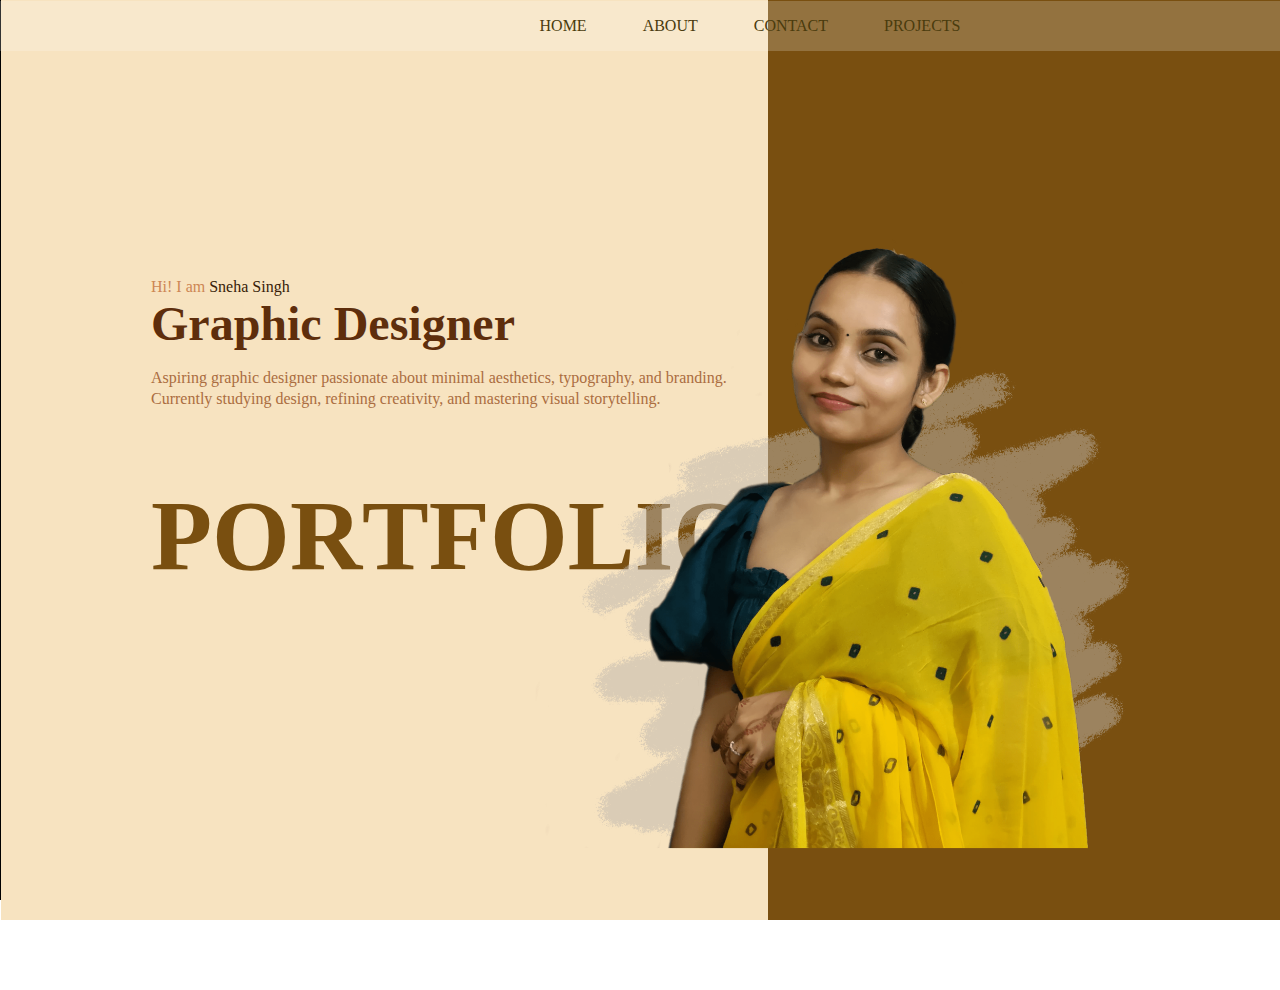
<file: index.html>
<!DOCTYPE html>
<html lang="en">
<head>
    <meta charset="UTF-8">
    <meta name="viewport" content="width=device-width, initial-scale=1.0">
    <title>Portfolio</title>
    <link rel="stylesheet" href="https://cdnjs.cloudflare.com/ajax/libs/font-awesome/6.7.2/css/all.min.css">
    <link rel="stylesheet" href="css/index.css">
</head>
<body>
    <div class="portfolio-container">
        <ul class="navlist">
            <li><a href="portfolio.html">HOME</a></li>
            <li><a href="about me.html">ABOUT</a></li>
            <li><a href="contact me.html">CONTACT</a></li>
            <li><a href="project.html">PROJECTS</a></li>
        </ul>
    </div>

        <div class="left-container">
            
            <div class="content">
                <p class="intro">Hi! I am <span>Sneha Singh</span></p>
                <h1>Graphic Designer</h1>
                <p class="detail">
                    Aspiring graphic designer passionate about minimal aesthetics, typography, and branding. Currently studying design, refining creativity, and mastering visual storytelling.
                </p>
                
            </div>

            <h1 class="port"><p class="P">P</p><p class="O1">O</p><p class="R">R</p><p class="T">T</p><p class="F">F</p><p class="O2">O</p><p class="L">L</p><p class="I">I</p><p class="O3">O</p></h1>
        </div>

        <div class="right-container">
            <img src="images/sneha2.png" class="profile-img">
        </div>
    </div>
</body>
</html>
</file>
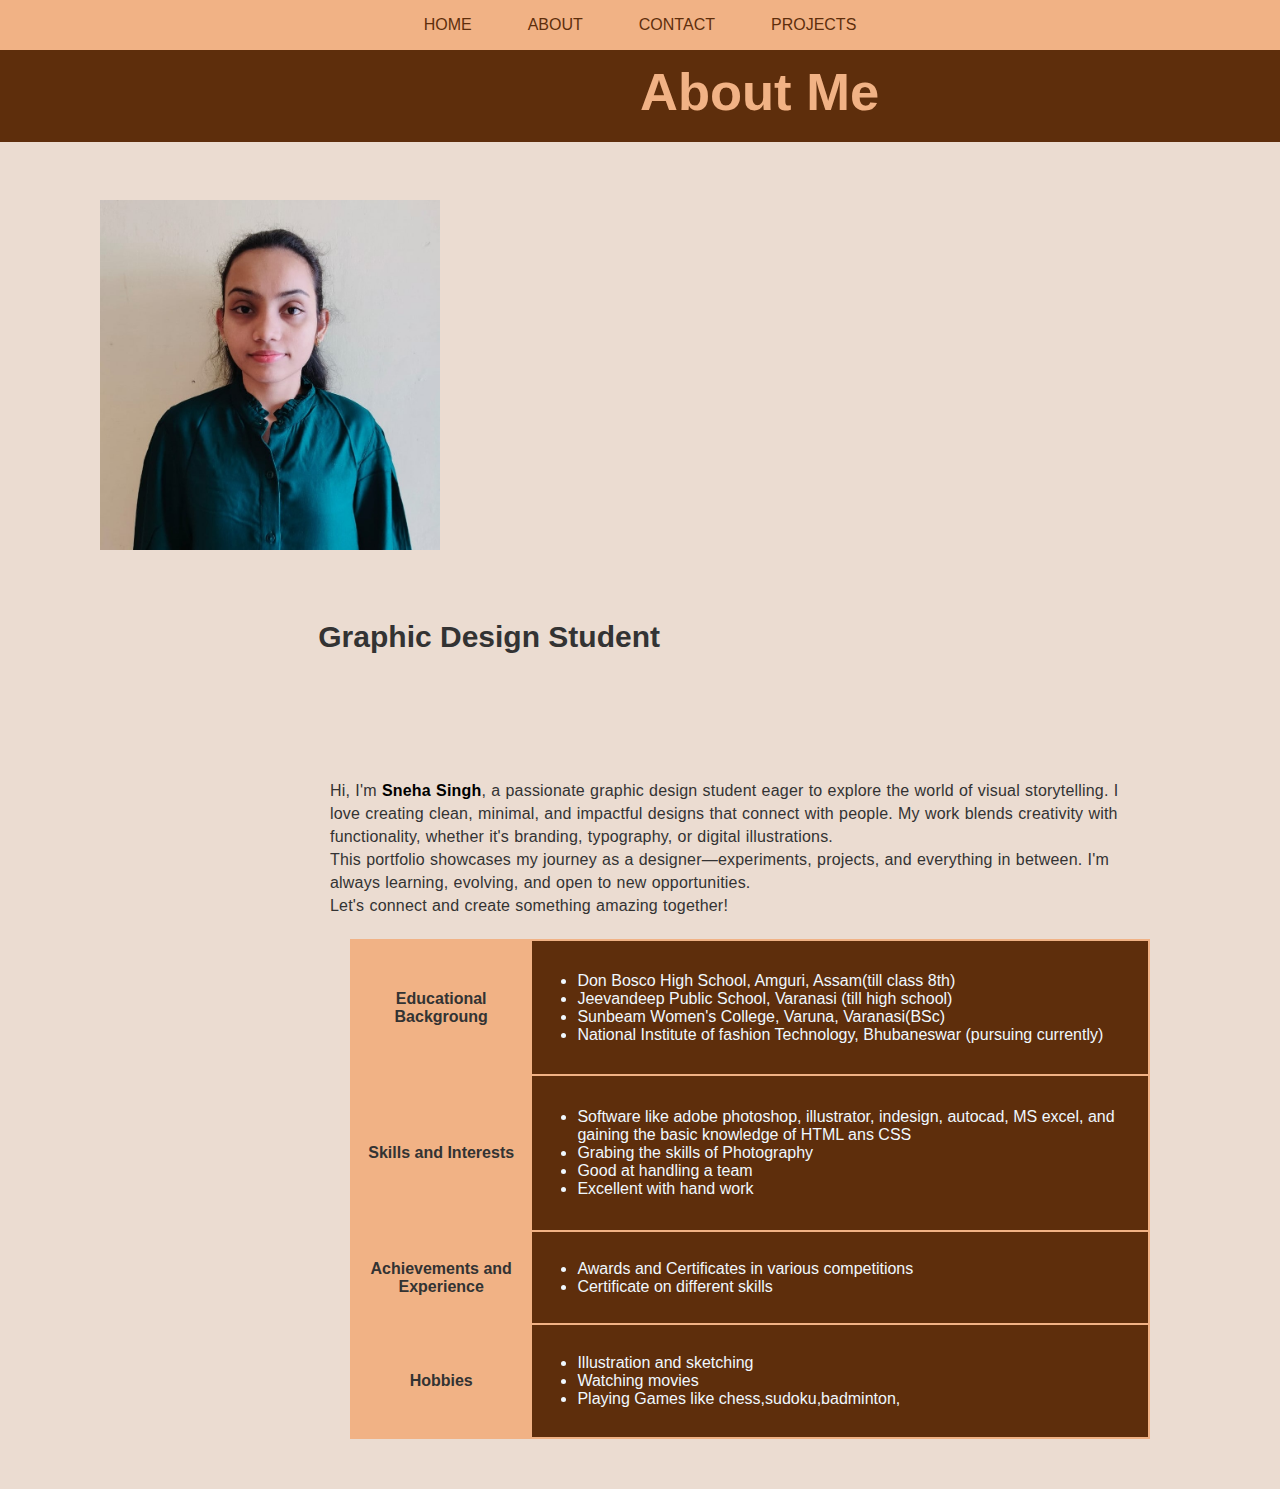
<file: about.html>
<!DOCTYPE html>
<html lang="en">
<head>
    <meta charset="UTF-8">
    <meta name="viewport" content="width=device-width, initial-scale=1.0">
    <title>About</title>
    <link rel="stylesheet" href="css/about.css">
</head>
<body>



  <div class="portfolio-container">
    <ul class="navlist">
        <li><a href="portfolio.html">HOME</a></li>
        <li><a href="about me.html">ABOUT</a></li>
        <li><a href="contact me.html">CONTACT</a></li>
        <li><a href="project.html">PROJECTS</a></li>
    </ul>
</div>



  <div class="about">
    <img src="images/sneha.jpg">
    
    <header><h2>About Me</h2></header>
    <h4>Graphic Design Student</h4>
<p>Hi, I'm <span>Sneha Singh</span>, a passionate graphic design student eager to explore the world of visual storytelling. I love creating clean, minimal, and impactful designs that connect with people. My work blends creativity with functionality, whether it's branding, typography, or digital illustrations.

    <br>This portfolio showcases my journey as a designer—experiments, projects, and everything in between. I'm always learning, evolving, and open to new opportunities.
    
    <br>Let's connect and create something amazing together!
    
    </p>



<table>
    
    <tr>
        <th>Educational Backgroung</th>
        <td>
            <ul>
                <li>Don Bosco High School, Amguri, Assam(till class 8th)</li>
                <li>Jeevandeep Public School, Varanasi (till high school)</li>
                <li>Sunbeam Women's College, Varuna, Varanasi(BSc)</li>
                <li>National Institute of fashion Technology, Bhubaneswar (pursuing currently)</li>
            
            </ul>
        </td>
    </tr>



    <tr>
      <th>Skills and Interests </th>
      <td>
        <ul>
            <li>Software like adobe photoshop, illustrator, indesign, autocad, MS excel, and gaining the basic knowledge of HTML ans CSS</li>
            <li>Grabing the skills of Photography</li>
            <li>Good at handling a team</li>
            <li>Excellent with hand work</li>
        
        </ul>
      </td>
    </tr>



    <tr>
        <th>Achievements and Experience </th>
        <td>
          <ul>
              <li>Awards and Certificates in various competitions</li>
              <li>Certificate on different skills</li>
              
          </ul>
        </td>
      </tr>

      
      <tr>
        <th>Hobbies </th>
        <td>
          <ul>
              <li>Illustration and sketching</li>
              <li>Watching movies</li>
              <li>Playing Games like chess,sudoku,badminton,</li>
              
          </ul>
        </td>
      </tr>
  

  </table>
    
   


  
    

</body>
</html>
</file>
<file: css/index.css>
* {
    margin: 0;
    padding: 0;
    box-sizing: border-box;
}

body {
    width: 500px;
    height: 900px;
    overflow: hidden;
    border: 1px solid black;
}

/* Portfolio Container */
.portfolio-container {
    width: 100px;
    height: 100px;
    display: flex;
    position: absolute;
    left: 700px;
}

/* Navigation Bar */
.navlist {
    display: flex;
    gap: 3.5rem;
    height: 50px;
    width: 1600px;
    justify-content: center;
    align-items: center;
    position: absolute;
    top: 0;
    left: 50%;
    transform: translateX(-50%);
    background: rgba(255, 255, 255, 0.2);
    padding: 1rem 0;
    z-index: 1000;
}

.navlist li {
    list-style: none;
}

.navlist li a {
    text-decoration: none;
    text-transform: uppercase;
    font-size: 1rem;
    color: rgb(74, 59, 13);
}

.navlist li a:hover {
    color: black;
    font-size: larger;
    background-color: rgb(149, 97, 7);
}

/* Left Section */
.left-container {
    background-color: rgb(247, 227, 192);
    width: 60%;
    height: 920px;
    display: flex;
    flex-direction: column;
    justify-content: center;
    position: absolute;
    top: 0px;
}


.content {
    margin-left: 150px;
    margin-top: 150px;
}

.content .intro {
    font-size: 1rem;
    color: rgb(205, 135, 84);
    margin-top: -200px;
}

.content .intro span {
    color: rgb(56, 28, 8);
}

.content h1 {
    font-size: 3rem;
    color: rgb(94, 46, 12);
}

.content .detail {
    font-size: 1rem;
    color: rgb(171, 109, 65);
    max-width: 38rem;
    margin-top: 1.1rem;
    margin-bottom: 3rem;
    line-height: 1.3rem;
}



/* Right Section */
.right-container {
    background: rgb(121, 79, 16);
    width: 40%;
    position: absolute;
    right: 0px;
    top: 0px;
    display: flex;
    align-items: center;
    justify-content: center;
    height: 920px;
    
}

.profile-img {
    
    height: 900px;
   
    object-fit: cover;
    position: absolute;
    right: 150px; 
    top: 90px; /* Moves image further left */
}

.port{
    margin-left: 150px;
    font-size: 100px;  
    color: rgb(121, 79, 16);
    display: flex;
}






/* media query*/



@media screen and (max-width:400px){

     
   body{
        width: 380px;
        height: 760px;
        overflow-x: hidden;
        overflow-y: hidden;
        border: 1px solid black;
    }
    

    .right-container {
        background: rgb(121, 79, 16);
        width: 20%;
        position: absolute;
        display: flex;
        align-items: center;
        justify-content: center;
        height: 760px;
        left: 300px;
        
    }

    .left-container {
        background-color: rgb(247, 227, 192);
        width: 80%;
        display: flex;
        flex-direction: column;
        justify-content: center;
        height: 760px;
    }

    .content {
        margin-left: 40px;
        margin-top: 170px;
    }
    

    .port{
       
        font-size: 3rem;  
        color: rgb(247, 227, 192);
        display: flex;
        flex-direction: column;
        width:100px;
        height:100px;
       transform:translateX(200px);
       position: absolute;
       top: 80px;
       left: -30px;
       z-index: 1;
    }

    .profile-img {
    
        height: 600px;
        object-fit: cover;
        position: absolute;
        right: 20px; 
        top: 250px; /* Moves image further left */
    }
    
    .content .intro {
        font-size: 1rem;
        color: rgb(205, 135, 84);
        margin-top: -350px;
    }
    
    .content .intro span {
        color: rgb(56, 28, 8);
    }
    
    .content h1 {
        font-size: 3rem;
        color: rgb(94, 46, 12);
    }
    
    .content .detail {
        font-size: 1rem;
        color: rgb(171, 109, 65);
        max-width: 38rem;
        margin-top: 1.1rem;
        margin-bottom: 3rem;
        line-height: 1.3rem;
    }
    
    
    .navlist {
        display: flex;
    gap: 2rem;
    height: 60px;
    width: 500px;
    justify-content: center;
    align-items: center;
    position: absolute;
    top: 0%;
    left: -510px;
    transform: translateX(-50%);
    background: rgba(255, 255, 255, 0.2);
    padding: 1rem 0;
    z-index: 1000;
    }

    .navlist li a {
        text-decoration: none;
        text-transform: uppercase;
        font-size: 1rem;
        color: rgb(74, 59, 13);
        
    }
    
    .navlist li a:hover {
        color: black;
        font-size: larger;
        background-color: rgb(149, 97, 7);
    }
    
    .content h1 {
        font-size: 1.8rem;
        color: rgb(94, 46, 12);
    }


    

}
</file>
<file: css/about.css>
header {
    background-color: rgb(94, 46, 12);
    color: rgb(241, 178, 133);
    padding: 1px;
    font-size: 35px;
    height:140px;
    padding-left: 40px;
    font-weight: 600;
    margin-bottom: 10px;
    
    width: 1500px; 


}
.about h4{
color: rgb(94, 46, 12)5;
font-size: 30px;
margin-bottom: 25px;
padding-left: 50px;
float: right;
margin-right: 620px;
margin-top: 70px;
 

}



.about h2{

margin-top: 60px;
margin-left: 600px;

}
.about p{
line-height: 23px;
font-size: 16px;
margin-bottom: 30px;
letter-spacing: 0.2px;
word-spacing: 0.5px;
height: 70px;
width: 800px;
padding-left: 50px;
color:  rgb(94, 46, 12)5;
padding-bottom: 60px;
float: right;
margin-right: 150px;
margin-top: 100px;

}
.about p span{
color: black;
font-weight: 600;

}
img{
float: left;
height: 350px;
margin-right: 1px;
border: 10px;
padding-top: 200px;
padding-right: 50px;
margin-left: 100px;

}


body {
font-family: Arial, sans-serif;
margin: 0;
padding: 0;
background-color: rgb(235, 220, 209);
color: #333;

}
h3 {
margin-left: 30px;
padding-top: 70px;

}
.section {
margin-bottom: 20px;
margin-left: 30px;

}
.section h2 {
border-bottom: 2px solid rgb(241, 178, 133);
padding-bottom: 5px;
width: 50px;
margin-left: 200px;
}


.about table{
margin-top: 500px;
background-color: rgb(241, 178, 133);
height: 500px;
width: 800px;
margin-left: 350px;
margin-bottom: 50px;



}


.about table tr td {
padding: 5px;
background-color:  rgb(94, 46, 12);
color: aliceblue;

}



.navlist {
display: flex;
gap: 3.5rem;
height: 3S0px;
width: 1600px;
justify-content: center;
align-items: center;
position: fixed;
margin-top: 0;
left: 50%;
transform: translateX(-50%);
background-color: rgb(241, 178, 133);
padding: 1rem 0;
z-index: 1000;

}

.navlist li {
list-style: none;
}

.navlist li a {
text-decoration: none;
text-transform: uppercase;
font-size: 1rem;
color: rgb(94, 46, 12);

}

.navlist li a:hover {
color: rgb(240, 227, 227);
font-size: larger;
background-color: rgb(149, 97, 7);
}



@media screen and (max-width:400px){
header {
    background-color: solid rgb(94, 46, 12);
    color: rgb(241, 178, 133);
    padding: 1px;
    font-size: 35px;
    height: 140px;
    padding-left: 40px;
    font-weight: 600;
    margin-bottom: 10px;
    width: 400px;
     


}
.about h4{
color: rgb(94, 46, 12)5;
font-size: 20px;
bottom: 25px;
position: absolute;
left: -20px;
top: 100px;
width: 300px;  

}



.about h2{

margin-left: 60px;
margin-top: 70px;
width: 200px;
font-size: larger;
}
.about p{
line-height: 23px;
font-size: 16px;
margin-bottom: 30px;
letter-spacing: 0.2px;
word-spacing: 0.5px;
height: 70px;
width: 300px;
padding-left: 50px;
color:  rgb(94, 46, 12)5;
padding-bottom: 60px;
position: absolute;
left: -20px;
top: 130px;


}
.about p span{
color: black;
font-weight: 600;

}
img{
position: absolute;
height: 200px;
border: 10px;
left: -10px;
top: 400px;

}


body {
font-family: Arial, sans-serif;
margin: 0;
padding: 0;
background-color: rgb(235, 220, 209);
color: #333;

}
h3 {
margin-left: 30px;
padding-top: 70px;

}
.section {
margin-bottom: 20px;
margin-left: 30px;

}
.section h2 {
border-bottom: 2px solid rgb(241, 178, 133);
padding-bottom: 5px;
width: 50px;
margin-left: 200px;
}


.about table{

background-color: rgb(241, 178, 133);
height: 500px;
width: 150px;
position: absolute;
left: -340px;
top: 340px;



}


.about table tr td {
padding: 5px;
background-color:  rgb(94, 46, 12);
color: aliceblue;

}

/* footer {
background-color: rgb(241, 178, 133);
border-color:  rgb(94, 46, 12);
width: 350px;
padding: 10px;
color: azure;
text-decoration: none;
text-align: center;
position: absolute;
top: 1600px;
} */

.navlist {
display: flex;
gap: 1rem;
height: 20px;
width: 400px;
justify-content: center;
align-items: center;
position: fixed;
margin-top: 0px;
margin-left: -30px;
transform: translateX(-50%);
background-color: rgb(241, 178, 133);
padding: 1rem 0;
z-index: 1000;
}

.navlist li a {
text-decoration: none;
text-transform: uppercase;
font-size: 1rem;
color: rgb(74, 59, 13);

}

.navlist li a:hover {
color: black;
font-size: larger;
background-color: rgb(149, 97, 7);
}



}
</file>
